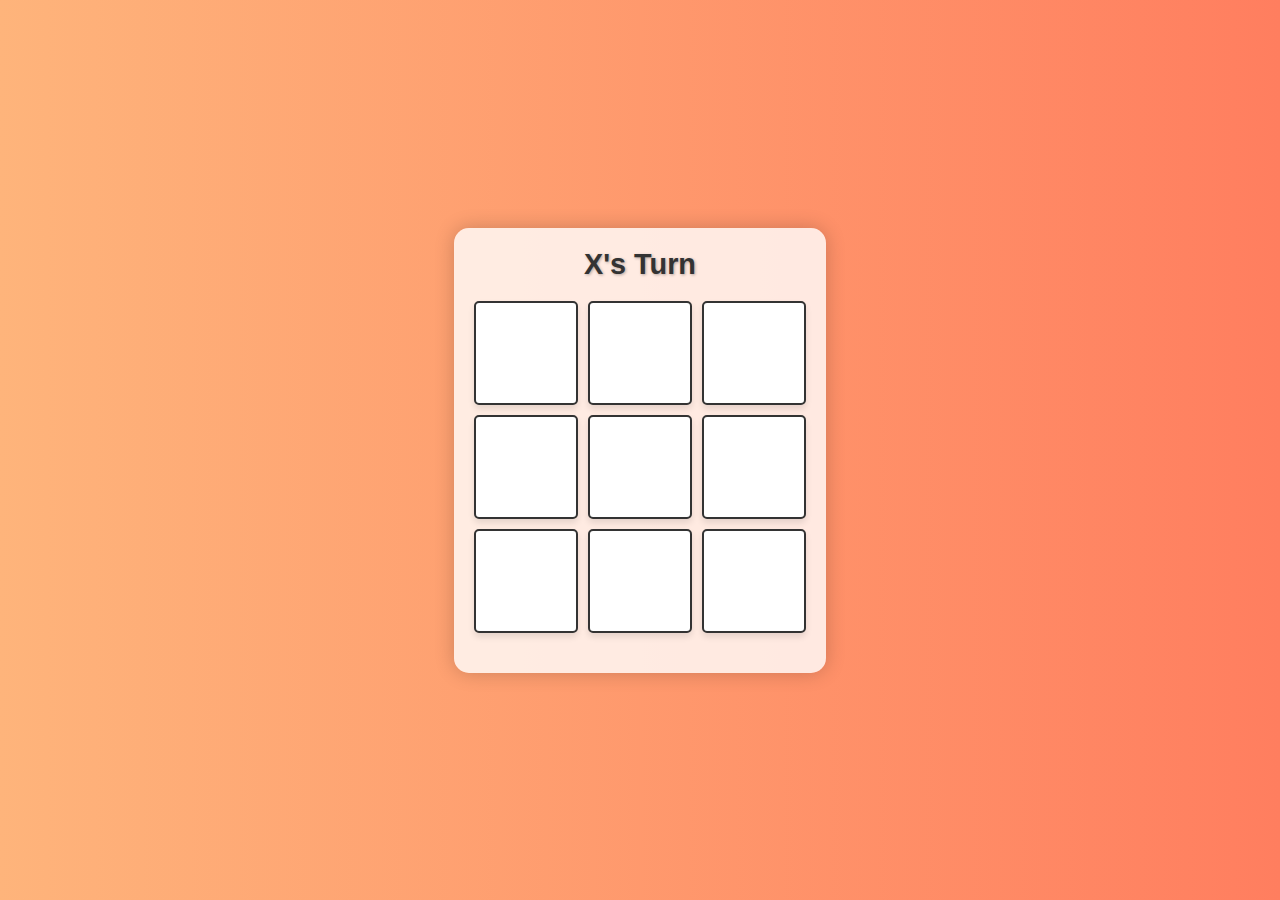
<file: index.html>
<!DOCTYPE html>
<html lang="en">
<head>
    <meta charset="UTF-8">
    <meta name="viewport" content="width=device-width, initial-scale=1.0, user-scalable=no">
    <title>Tic-Tac-Toe</title>
    <link rel="stylesheet" href="styles.css">
</head>
<body>
    <div class="container">
        <div id="status"></div>
        <div class="game-board" id="board">
            <div class="cell" data-cell></div>
            <div class="cell" data-cell></div>
            <div class="cell" data-cell></div>
            <div class="cell" data-cell></div>
            <div class="cell" data-cell></div>
            <div class="cell" data-cell></div>
            <div class="cell" data-cell></div>
            <div class="cell" data-cell></div>
            <div class="cell" data-cell></div>
        </div>
        <div id="endGame" class="end-game">
            <div id="resultMessage"></div>
            <button id="newGameBtn">Start New Game</button>
        </div>
    </div>
    <script src="script.js"></script>
</body>
</html>
</file>
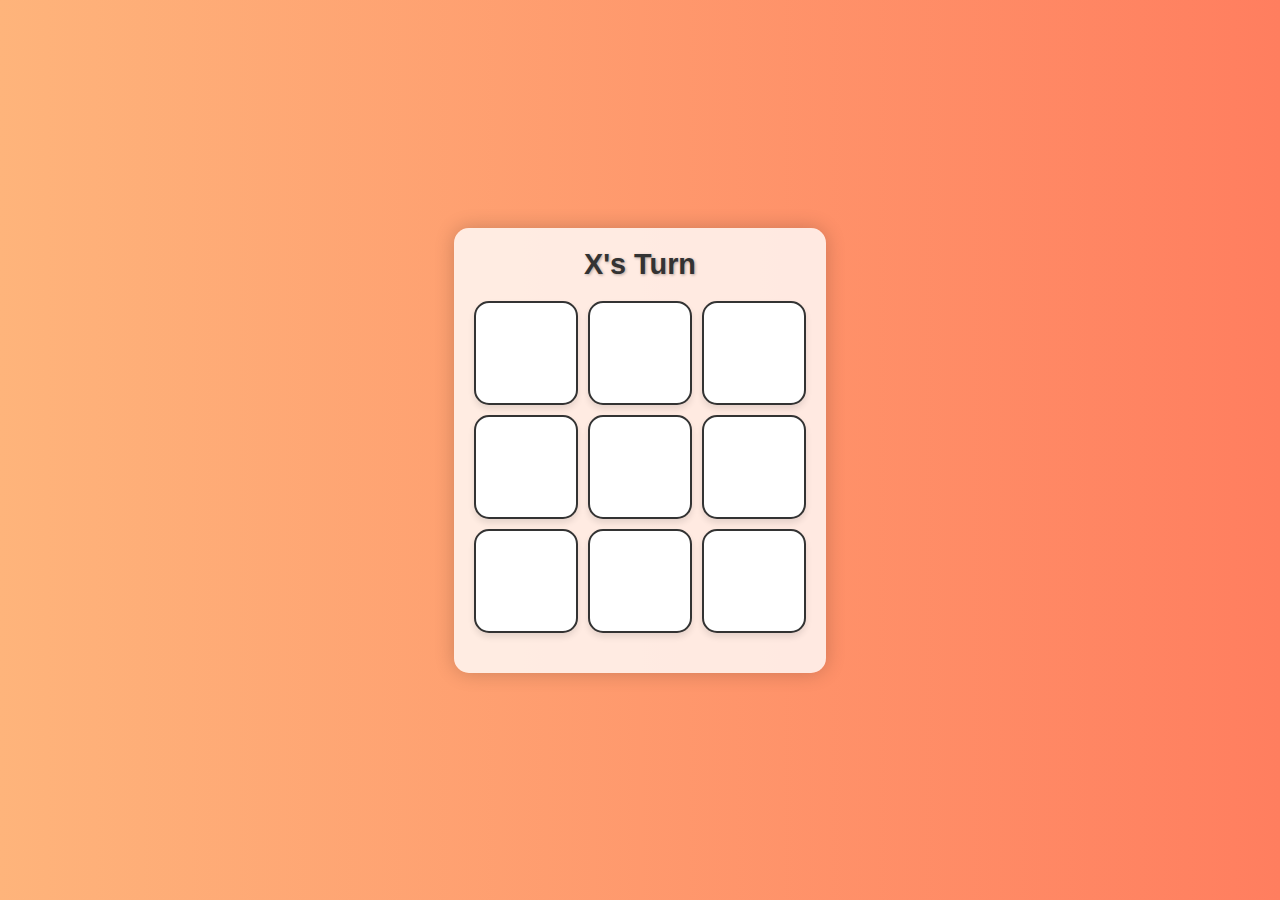
<file: newgame.html>
<!doctype html>
<html lang="en">
<head>
    <meta charset="UTF-8">
    <meta name="viewport" content="width=device-width, initial-scale=1.0, user-scalable=no">
    <title>Tic-Tac-Toe</title>
    <link rel="stylesheet" href="styles.css">
<style type="text/css" id="dcoder_stylesheet">/* General Styles */
body {
    display: flex;
    justify-content: center;
    align-items: center;
    height: 100vh;
    margin: 0;
    font-family: 'Poppins', sans-serif;
    background: linear-gradient(to left, #ff7e5f, #feb47b);
}

.container {
    text-align: center;
    max-width: 100%;
    padding: 20px;
    background: rgba(255, 255, 255, 0.8);
    border-radius: 15px;
    box-shadow: 0px 0px 20px rgba(0, 0, 0, 0.2);
}

#status {
    font-size: 1.8em;
    margin-bottom: 20px;
    color: #333;
    font-weight: bold;
    text-shadow: 1px 1px 3px rgba(0, 0, 0, 0.3);
}

.game-board {
    display: grid;
    grid-template-columns: repeat(3, 1fr);
    gap: 10px;
    margin-bottom: 20px;
}

.cell {
    width: 100px;
    height: 100px;
    background-color: #fff;
    border: 2px solid #333;
    font-size: 2.5em;
    display: flex;
    justify-content: center;
    align-items: center;
    cursor: pointer;
    border-radius: 15px;
    box-shadow: 0px 4px 6px rgba(0, 0, 0, 0.1);
    transition: background-color 0.3s, transform 0.2s;
}

.cell:hover {
    transform: scale(1.05);
    background-color: #ffefd5;
}

.cell.x {
    color: #ff6b6b;
    text-shadow: 1px 1px 2px rgba(0, 0, 0, 0.2);
}

.cell.o {
    color: #4d7cff;
    text-shadow: 1px 1px 2px rgba(0, 0, 0, 0.2);
}

.cell.winning {
    background-color: #ffeb3b;
    animation: blink 2s infinite alternate;
}

@keyframes blink {
    from {
        background-color: #ffeb3b;
    }
    to {
        background-color: #ffb300;
    }
}

.end-game {
    display: none;
    flex-direction: column;
    align-items: center;
    position: fixed;
    top: 0;
    left: 0;
    width: 100%;
    height: 100%;
    background: rgba(0, 0, 0, 0.7);
    justify-content: center;
}

#resultMessage {
    font-size: 2.5em;
    color: #fff;
    margin-bottom: 20px;
}

#newGameBtn {
    padding: 15px 30px;
    font-size: 1.5em;
    color: #fff;
    background-color: #333;
    border: none;
    border-radius:10px;
    cursor: pointer;
    transition: background-color 0.3s;
}

#newGameBtn:hover {
    background-color: #444;
}

/* Responsive Design */
@media (max-width: 400px) {
    .title {
        font-size: 2em;
    }

    .cell {
        width: 80px;
        height: 80px;
        font-size: 3.4em;
    }

    #status {
        font-size: 1.4em;
    }

    #newGameBtn {
        font-size: 1.2em;
    }
}</style></head>
<body>
    <div class="container">
        <div id="status"></div>
        <div class="game-board" id="board">
            <div class="cell" data-cell></div>
            <div class="cell" data-cell></div>
            <div class="cell" data-cell></div>
            <div class="cell" data-cell></div>
            <div class="cell" data-cell></div>
            <div class="cell" data-cell></div>
            <div class="cell" data-cell></div>
            <div class="cell" data-cell></div>
            <div class="cell" data-cell></div>
        </div>
        <div id="endGame" class="end-game">
            <div id="resultMessage"></div>
            <button id="newGameBtn">Start New Game</button>
        </div>
    </div>
    <script src="script.js"></script>

<script type="text/javascript" id="dcoder_script">const cells = document.querySelectorAll('[data-cell]');
const statusDisplay = document.getElementById('status');
const endGameDisplay = document.getElementById('endGame');
const resultMessageDisplay = document.getElementById('resultMessage');
const newGameButton = document.getElementById('newGameBtn');

let currentPlayer = 'X';
let gameActive = true;

const winningCombinations = [
    [0, 1, 2],
    [3, 4, 5],
    [6, 7, 8],
    [0, 3, 6],
    [1, 4, 7],
    [2, 5, 8],
    [0, 4, 8],
    [2, 4, 6]
];

function checkWin() {
    let win = false;
    winningCombinations.forEach(combination => {
        const [a, b, c] = combination;
        if (cells[a].classList.contains(currentPlayer.toLowerCase()) &&
            cells[b].classList.contains(currentPlayer.toLowerCase()) &&
            cells[c].classList.contains(currentPlayer.toLowerCase())) {
            win = true;
            combination.forEach(index => {
                cells[index].classList.add('winning');
            });
        }
    });
    return win;
}

function checkDraw() {
    return [...cells].every(cell => {
        return cell.classList.contains('x') || cell.classList.contains('o');
    });
}

function handleCellClick(e) {
    const cell = e.target;
    if (!gameActive || cell.classList.contains('x') || cell.classList.contains('o')) return;

    cell.classList.add(currentPlayer.toLowerCase());
    cell.textContent = currentPlayer;

    if (checkWin()) {
        gameActive = false;
        endGameDisplay.style.display = 'flex';
        resultMessageDisplay.textContent = `${currentPlayer} Wins!`;
    } else if (checkDraw()) {
        gameActive = false;
        endGameDisplay.style.display = 'flex';
        resultMessageDisplay.textContent = `It's a Draw!`;
    } else {
        currentPlayer = currentPlayer === 'X' ? 'O' : 'X';
        statusDisplay.textContent = `${currentPlayer}'s Turn`;
    }
}

function restartGame() {
    gameActive = true;
    cells.forEach(cell => {
        cell.classList.remove('x', 'o', 'winning');
        cell.textContent = '';
    });

    // Set the winner as the next player to start
    statusDisplay.textContent = `${currentPlayer}'s Turn`;
    endGameDisplay.style.display = 'none';
}

cells.forEach(cell => cell.addEventListener('click', handleCellClick));
newGameButton.addEventListener('click', restartGame);

statusDisplay.textContent = `${currentPlayer}'s Turn`;</script></body></html>
</file>
<file: styles.css>
/* General Styles */
body {
    display: flex;
    justify-content: center;
    align-items: center;
    height: 100vh;
    margin: 0;
    font-family: 'Poppins', sans-serif;
    background: linear-gradient(to left, #ff7e5f, #feb47b);
}

.container {
    text-align: center;
    max-width: 100%;
    padding: 20px;
    background: rgba(255, 255, 255, 0.8);
    border-radius: 15px;
    box-shadow: 0px 0px 20px rgba(0, 0, 0, 0.2);
}

#status {
    font-size: 1.8em;
    margin-bottom: 20px;
    color: #333;
    font-weight: bold;
    text-shadow: 1px 1px 3px rgba(0, 0, 0, 0.3);
}

.game-board {
    display: grid;
    grid-template-columns: repeat(3, 1fr);
    gap: 10px;
    margin-bottom: 20px;
}

.cell {
    width: 100px;
    height: 100px;
    background-color: #fff;
    border: 2px solid #333;
    font-size: 2.5em;
    display: flex;
    justify-content: center;
    align-items: center;
    cursor:pointer;
    border-radius: 5px;
    box-shadow: 0px 4px 6px rgba(0, 0, 0, 0.1);
    transition: background-color 0.3s, transform 0.2s;
}

.cell:hover {
    transform: scale(1.05);
    background-color: #ffefd5;
}

.cell.x {
    color: #ff6b6b;
    text-shadow: 2px 1px 2px rgba(0, 0, 0, 0.2);
}

.cell.o {
    color: #4d7cff;
    text-shadow: 2px 1px 2px rgba(0, 0, 0, 0.2);
}

.cell.winning {
    background-color:#ffeb3b;
    animation: blink 2s infinite alternate;
}

@keyframes blink {
    from {
        background-color: #ffeb3b;
    }
    to {
        background-color: #ffb300;
    }
}

.end-game {
    display: none;
    flex-direction: column;
    align-items: center;
    position: fixed;
    top: 0;
    left: 0;
    width: 100%;
    height: 100%;
    background: rgba(0, 0, 0, 0.8);
    justify-content: center;
}

#resultMessage {
    font-size: 2.5em;
    color: #fff;
    margin-bottom: 40px;
}

#newGameBtn {
    padding: 15px 30px;
    font-size: 1.5em;
    color: #fff;
    background-color: #333;
    border: none;
    border-radius:10px;
    cursor: pointer;
    transition: background-color 0.3s;
}

#newGameBtn:hover {
    background-color: #444;
}

/* Responsive Design */
@media (max-width: 400px) {
    .title {
        font-size: 2em;
    }

    .cell {
        width: 80px;
        height: 80px;
        font-size: 3.4em;
    }

    #status {
        font-size: 1.5em;
        color: darkslateblue;
    }

    #newGameBtn {
        font-size: 1.2em;
        background-color: cadetblue;
    }
}
</file>
